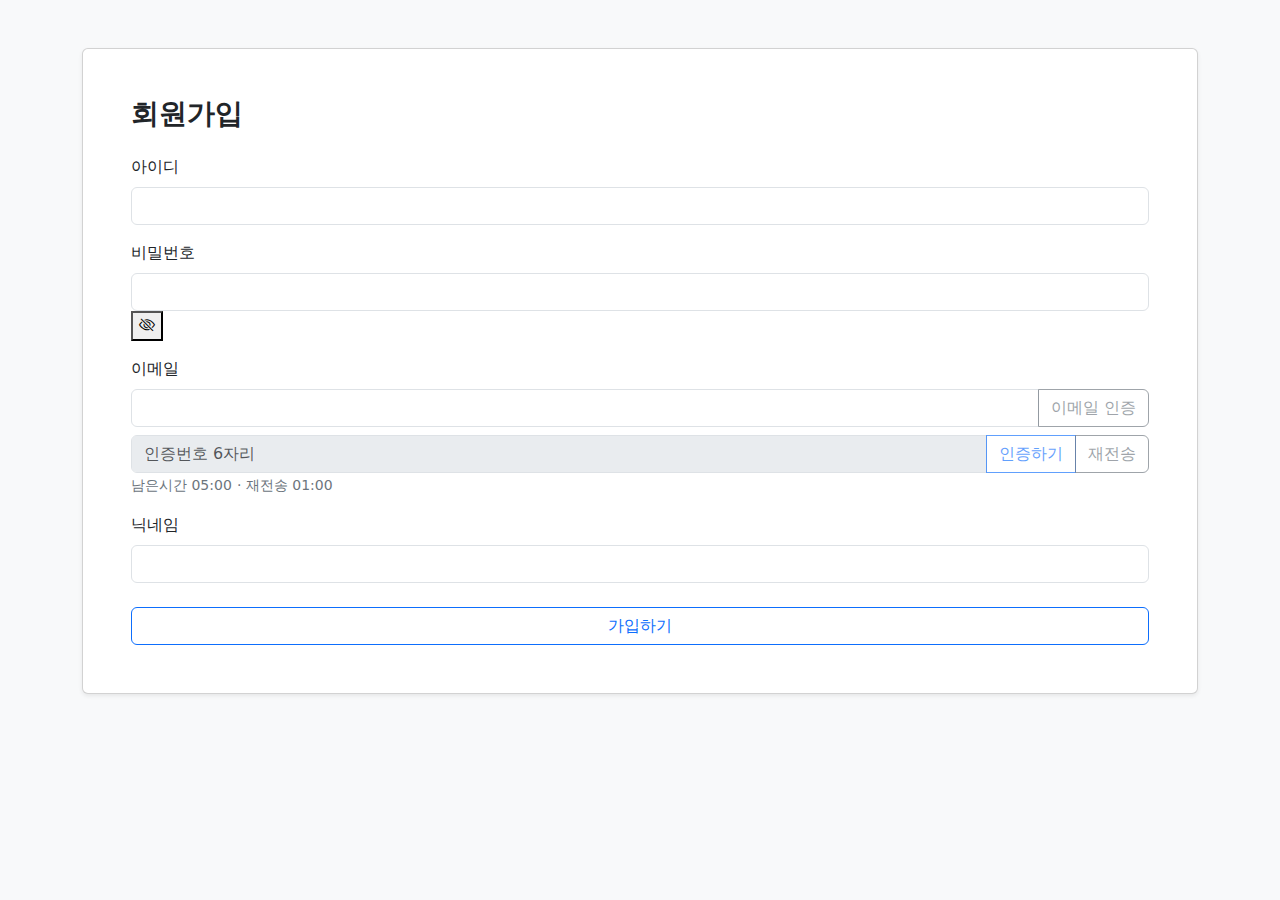
<file: src/main/resources/templates/auth/signup.html>
<!doctype html>
<html lang="ko" xmlns:th="http://www.thymeleaf.org">
<head>
    <meta charset="utf-8">
    <meta name="viewport" content="width=device-width, initial-scale=1">
    <title>회원가입</title>

    <link rel="stylesheet"
          href="https://cdn.jsdelivr.net/npm/bootstrap@5.3.8/dist/css/bootstrap.min.css">
    <link rel="stylesheet"
          href="https://cdn.jsdelivr.net/npm/bootstrap-icons@1.11.3/font/bootstrap-icons.min.css">
    <link rel="stylesheet" th:href="@{/assets/css/auth/signup.css}">
    <link rel="icon" href="/favicon.ico" sizes="any">
</head>

<body class="bg-body-tertiary">
<main class="container py-5 join-container">
    <div class="card shadow-sm join-card">
        <div class="card-body p-4 p-md-5">

            <h1 class="h3 fw-semibold mb-4">회원가입</h1>

            <form id="signupForm"
                  th:action="@{/signup}"
                  th:object="${form}"
                  method="post"
                  novalidate
                  data-otp-send-url="/signup/email-verifications"
                  data-otp-verify-url="/signup/email-verifications/verify">

                <!-- username -->
                <div class="mb-3">
                    <label class="form-label" for="username">아이디</label>
                    <input id="username"
                           type="text"
                           class="form-control"
                           th:field="*{username}"
                           autocomplete="username"
                           inputmode="latin"
                           required
                           data-required-msg="아이디를 입력해주세요."
                           data-size-msg="아이디는 5~20자입니다."
                           data-format-msg="아이디는 영문 소문자와 숫자만 가능하며 영문은 필수입니다."
                           data-min="5"
                           data-max="20"
                           data-regex="^(?=.*[a-z])[a-z0-9]+$"
                           data-check-url="/signup/availability?field=username&value={value}">
                    <div id="usernameFeedback" class="field-feedback"></div>
                </div>

                <!-- password -->
                <div class="mb-3">
                    <label class="form-label" for="password">비밀번호</label>

                    <div class="password-wrap">
                        <input id="password"
                               type="password"
                               class="form-control password-input"
                               th:field="*{password}"
                               autocomplete="new-password"
                               required
                               data-required-msg="비밀번호를 입력해주세요."
                               data-size-msg="비밀번호는 8~20자입니다."
                               data-format-msg="비밀번호는 영문, 숫자, 특수문자('!', '@', '#', '$', '%', '^', '&', '*', '(', ')')를 각각 1개 이상 포함해야 하며 공백은 사용할 수 없습니다."
                               data-min="8"
                               data-max="20"
                               data-regex="^(?=\S+$)(?=.*[A-Za-z])(?=.*\d)(?=.*[!@#$%^&*()])[A-Za-z\d!@#$%^&*()]+$">

                        <button type="button"
                                id="togglePassword"
                                class="password-toggle"
                                aria-label="비밀번호 보기/숨기기">
                            <i id="togglePasswordIcon" class="bi bi-eye-slash" aria-hidden="true"></i>
                        </button>
                    </div>

                    <div id="passwordFeedback" class="field-feedback"></div>
                </div>

                <!-- email -->
                <div class="mb-2">
                    <label class="form-label" for="email">이메일</label>

                    <div class="input-group">
                        <input id="email"
                               type="email"
                               class="form-control"
                               th:field="*{email}"
                               autocomplete="email"
                               required
                               data-required-msg="이메일을 입력해주세요."
                               data-format-msg="이메일 형식이 올바르지 않습니다."
                               data-regex="^[^\s@]+@[^\s@]+\.[^\s@]+$"
                               data-check-url="/signup/availability?field=email&value={value}">

                        <button type="button"
                                id="emailVerifyBtn"
                                class="btn btn-outline-secondary"
                                disabled>
                            이메일 인증
                        </button>
                    </div>

                    <div id="emailFeedback" class="field-feedback"></div>
                </div>

                <!-- OTP -->
                <div class="mb-3 otp-section" id="otpSection">
                    <div class="input-group">
                        <input id="otp"
                               type="text"
                               class="form-control"
                               inputmode="numeric"
                               autocomplete="one-time-code"
                               placeholder="인증번호 6자리"
                               maxlength="6"
                               disabled>

                        <button type="button" id="otpVerifyBtn" class="btn btn-outline-primary" disabled>인증하기</button>
                        <button type="button" id="otpResendBtn" class="btn btn-outline-secondary" disabled>재전송</button>
                    </div>

                    <div class="otp-meta">
                        <div id="otpFeedback" class="field-feedback"></div>
                        <div class="otp-timers">
                            <small class="text-secondary">남은시간 <span id="otpTimer">05:00</span></small>
                            <small class="text-secondary"> · 재전송 <span id="resendTimer">01:00</span></small>
                        </div>
                    </div>
                </div>

                <!-- nickname -->
                <div class="mb-4">
                    <label class="form-label" for="nickname">닉네임</label>
                    <input id="nickname"
                           type="text"
                           class="form-control"
                           th:field="*{nickname}"
                           required
                           data-required-msg="닉네임을 입력해주세요."
                           data-size-msg="닉네임은 2~20자입니다."
                           data-format-msg="닉네임은 한글, 영문 소문자, 숫자만 사용할 수 있습니다."
                           data-min="2"
                           data-max="20"
                           data-regex="^[a-z0-9가-힣]+$"
                           data-check-url="/signup/availability?field=nickname&value={value}">
                    <div id="nicknameFeedback" class="field-feedback"></div>
                </div>

                <button class="btn btn-outline-primary w-100 join-submit" type="submit">
                    가입하기
                </button>
            </form>

        </div>
    </div>
</main>

<script src="https://cdn.jsdelivr.net/npm/bootstrap@5.3.8/dist/js/bootstrap.bundle.min.js"></script>
<script defer th:src="@{/assets/js/auth/signup.js}"></script>
</body>
</html>
</file>
